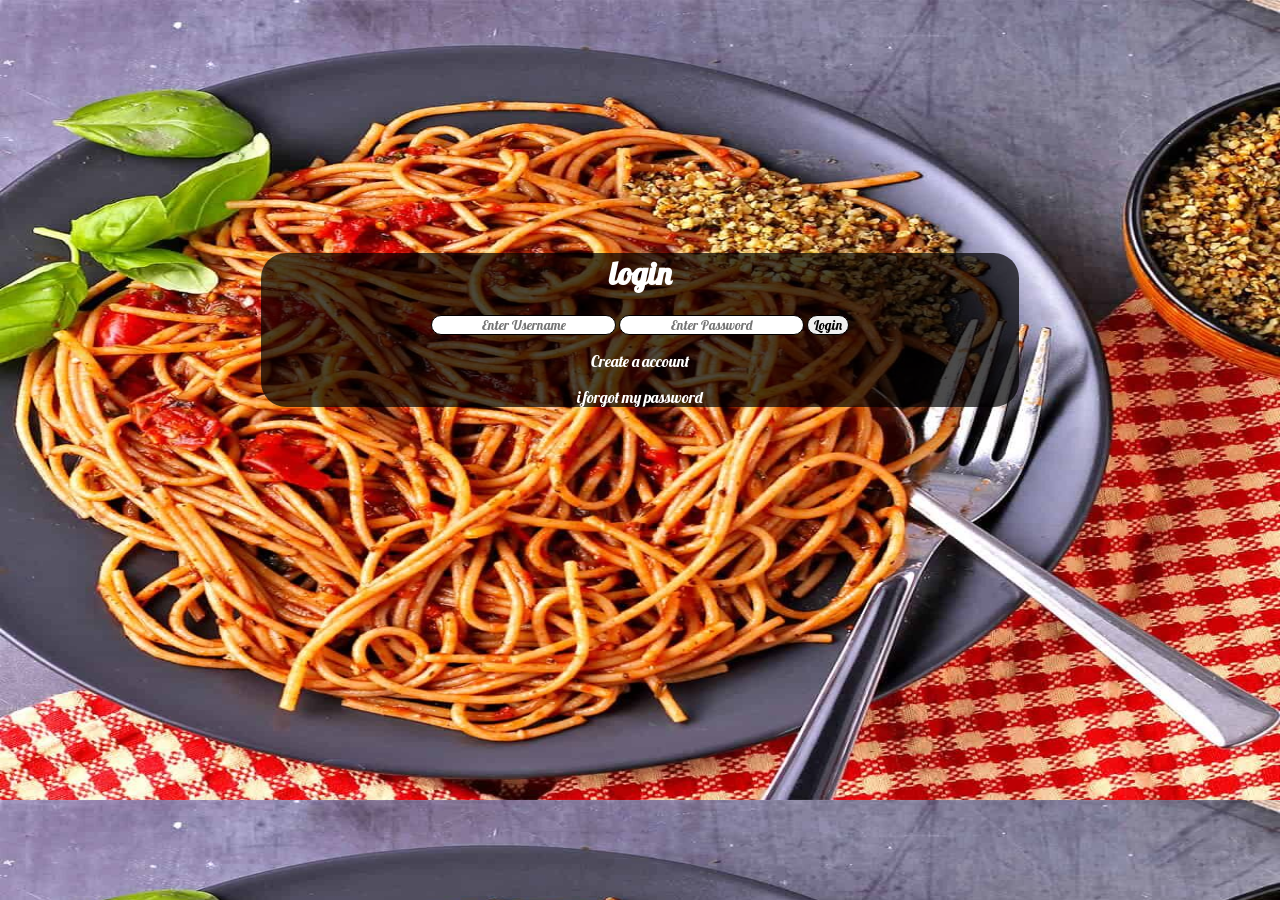
<file: index.html>
<html lang="en">
<head>
    <meta charset="UTF-8">
    <meta http-equiv="X-UA-Compatible" content="IE=edge">
    <meta name="viewport" content="width=device-width, initial-scale=1.0">
    <title>LOGIN</title>
    <link rel="stylesheet" href="index.css">
    <script src="stored.js" async></script>
    <link rel="preconnect" href="https://fonts.googleapis.com">
    <link rel="preconnect" href="https://fonts.gstatic.com" crossorigin>
    <link href="https://fonts.googleapis.com/css2?family=Allerta+Stencil&family=Lobster&display=swap" rel="stylesheet">
</head>
<body>
    <div class="body2">
        <div class="logbox">
    <form class="box" action="coal" method="post">
        <h1>
            login
        </h1>
        <input type="text" name="" placeholder="Enter Username" id="username">
        <input type="password" name="" placeholder="Enter Password" id="password">
        <input type="submit" name="" value="Login"  id="login-button" onclick="validate()">
        <div class="signup">
        <a href="SIGNUP.html"><p id="create-acc">Create a account</p></a>
        </div>
        <div>
            <a href="#"><p id="password-reset">i forgot my password</p></a>
        </div>
    </form>
</body>
        </div>
    </div>

</html>
</file>
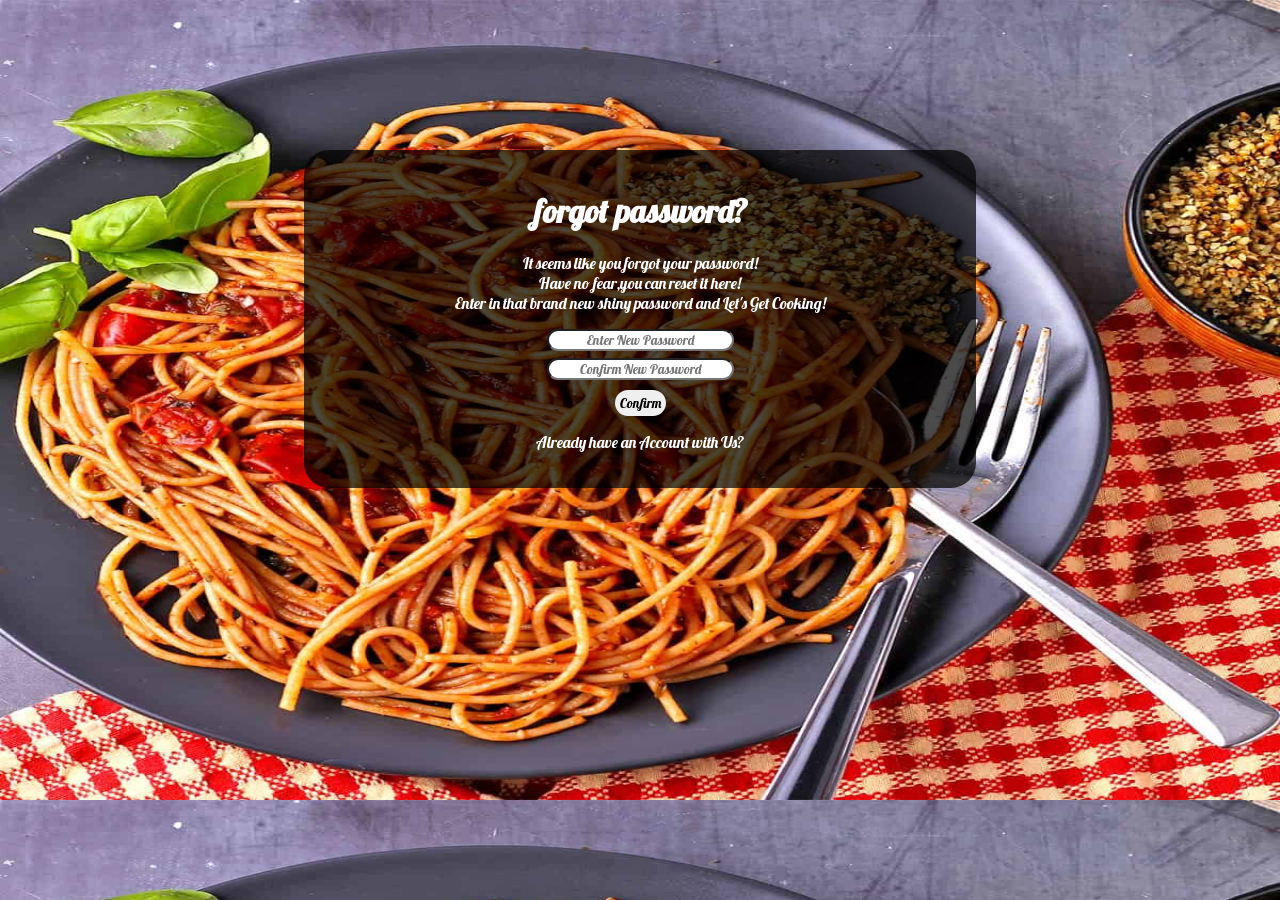
<file: FORGOT PASSWORD.html>
<!DOCTYPE html>
<html lang="en">
<head>
    <meta charset="UTF-8">
    <meta http-equiv="X-UA-Compatible" content="IE=edge">
    <meta name="viewport" content="width=device-width, initial-scale=1.0">
    <title>forgot password?</title>
    <link rel="stylesheet" href="index.css">
    <script src="stored.js" async></script>
    <link rel="preconnect" href="https://fonts.googleapis.com">
    <link rel="preconnect" href="https://fonts.gstatic.com" crossorigin>
    <link href="https://fonts.googleapis.com/css2?family=Allerta+Stencil&family=Lobster&display=swap" rel="stylesheet">

</head>
<body>
    
    <div class="boxlog">
        <h1>
            forgot password?
        </h1>

        <p> 
            It seems like you forgot your password!
            <br>
            Have no fear,you can reset it here!
            <br>
            Enter in that brand new shiny password and Let's Get Cooking!
        </p>
    <input type="password" placeholder="Enter New Password" id="inputValue">
    <br>
    <input type="password" placeholder="Confirm New Password" id="inputValue2">
    <br>
    <button type="button" id="btnInsert">Confirm</button>

    <div>
        <a href="LOGIN.html"><p>Already have an Account with Us?</p></a>

</body>
</html>
</file>
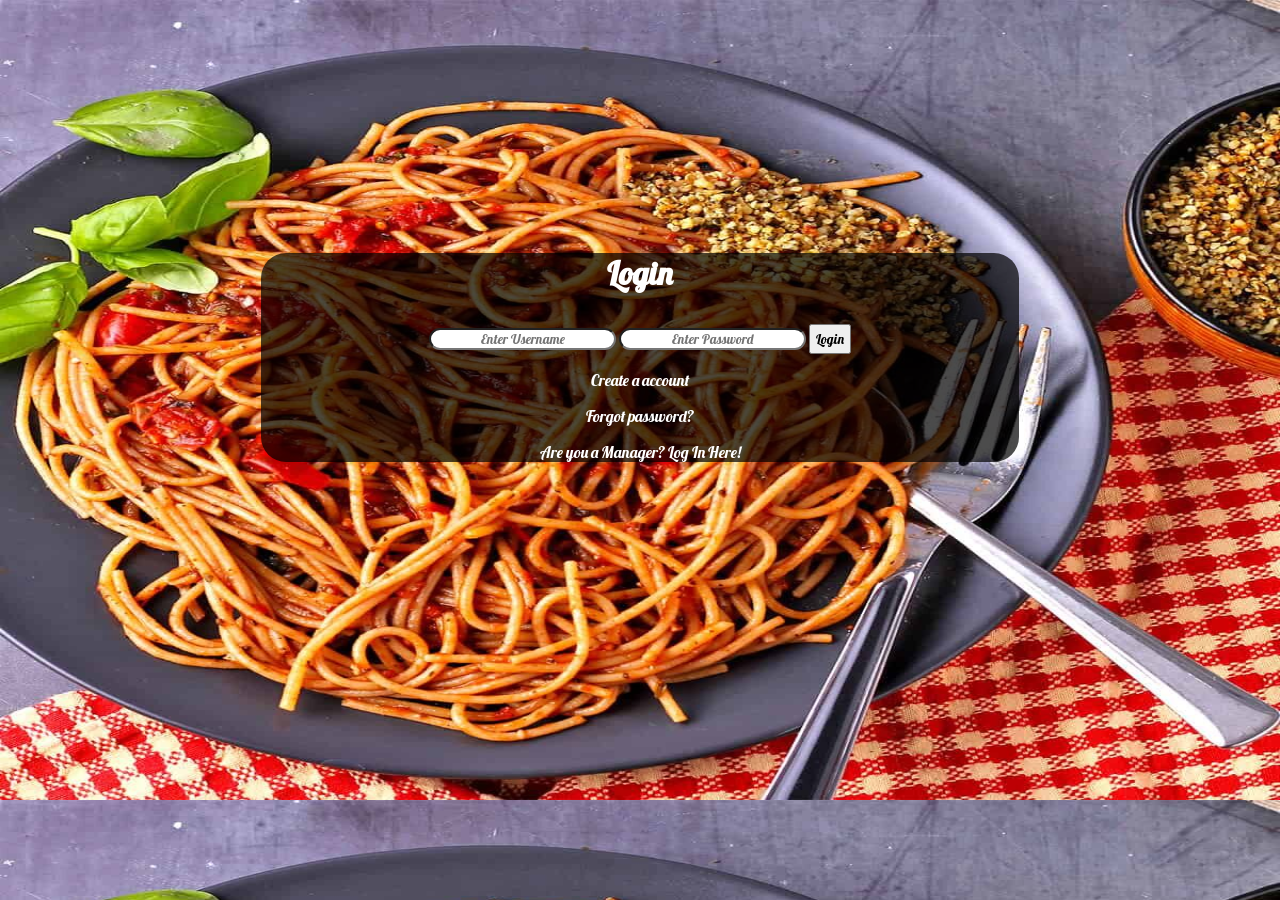
<file: LOGIN.html>
<html lang="en">
<head>
    <meta charset="UTF-8">
    <meta http-equiv="X-UA-Compatible" content="IE=edge">
    <meta name="viewport" content="width=device-width, initial-scale=1.0">
    <title>LOGIN</title>
    <link rel="stylesheet" href="index.css">
    <script src="stored.js" async></script>
    <link rel="preconnect" href="https://fonts.googleapis.com">
    <link rel="preconnect" href="https://fonts.gstatic.com" crossorigin>
    <link href="https://fonts.googleapis.com/css2?family=Allerta+Stencil&family=Lobster&display=swap" rel="stylesheet">
</head>
<body>
    <div class="body2">
        <div class="logbox">
    <form>
        <h1>
            Login
        </h1>
        <input type="text" placeholder="Enter Username" id="inputKey" />
        <input type="password" placeholder="Enter Password" id="inputValue" />
        <button type="button" id="btnInsert">Login</button>
        <div class="signup">
        <a href="SIGNUP.html"><p id="create-acc">Create a account</p></a>
        </div>
            <a href="#"><p id="password-reset">Forgot password?</p></a>
            <a href="manager-login.html"><p>Are you a Manager? Log In Here!</p></a>

    </form>
</body>
        </div>
    </div>

</html>
</file>
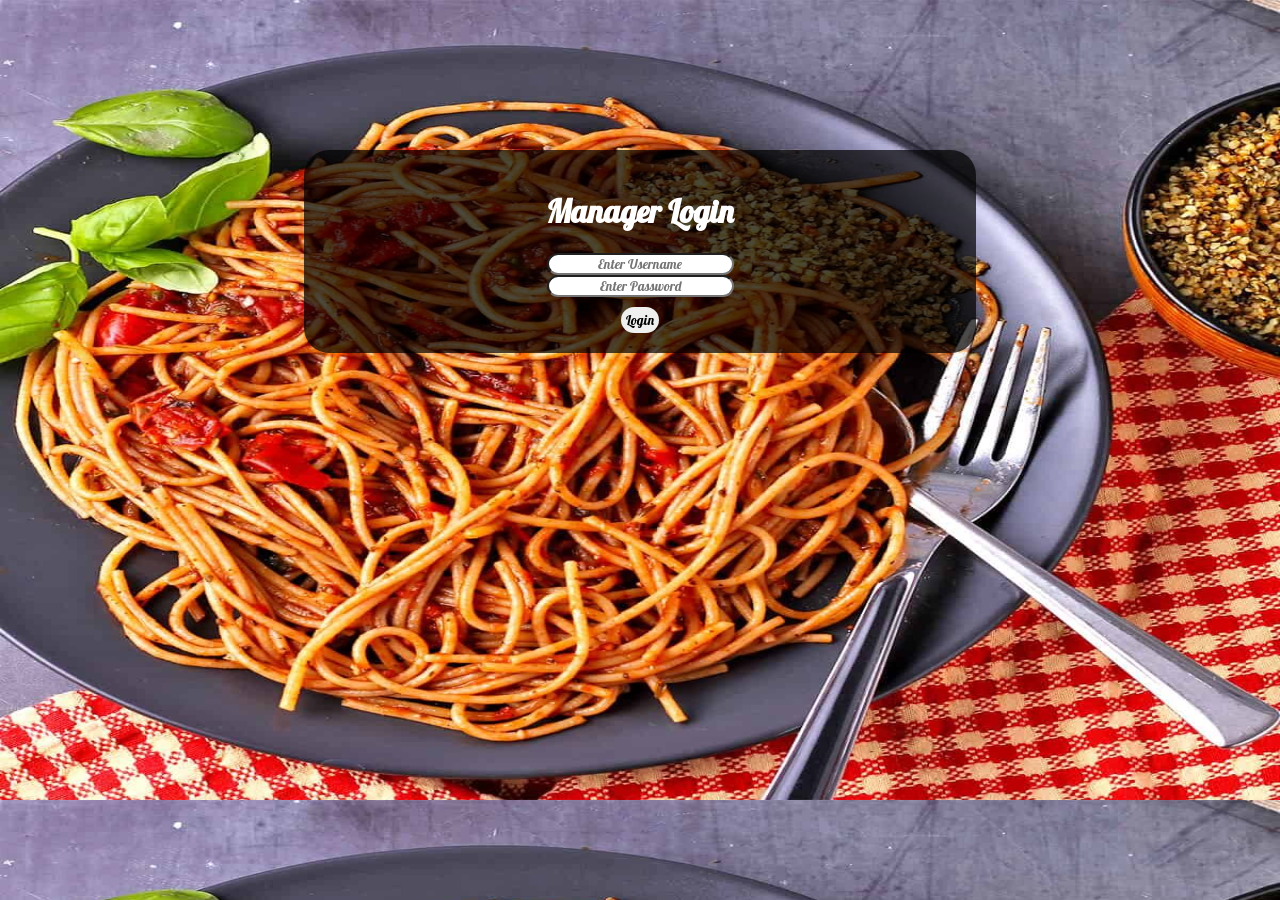
<file: manager-login.html>
<!DOCTYPE html>
<html lang="en">
<head>
    <meta charset="UTF-8">
    <meta http-equiv="X-UA-Compatible" content="IE=edge">
    <meta name="viewport" content="width=device-width, initial-scale=1.0">
    <title>Manager LOGIN</title>
    <link rel="stylesheet" href="index.css">
    <link rel="preconnect" href="https://fonts.googleapis.com">
    <link rel="preconnect" href="https://fonts.gstatic.com" crossorigin>
    <link href="https://fonts.googleapis.com/css2?family=Allerta+Stencil&family=Lobster&display=swap" rel="stylesheet">
</head>
<body>
    <div class="boxlog">
        <h1>
            Manager Login
        </h1>
    <input type="text" placeholder="Enter Username" id="inputKey">
    <br>
    <input type="password" placeholder="Enter Password" id="inputValue">
    <br>
    <button type="button" id="btnInsert">Login</button>
    </div>

    <script src="Manager.js"></script>
</body>
</html>
</file>
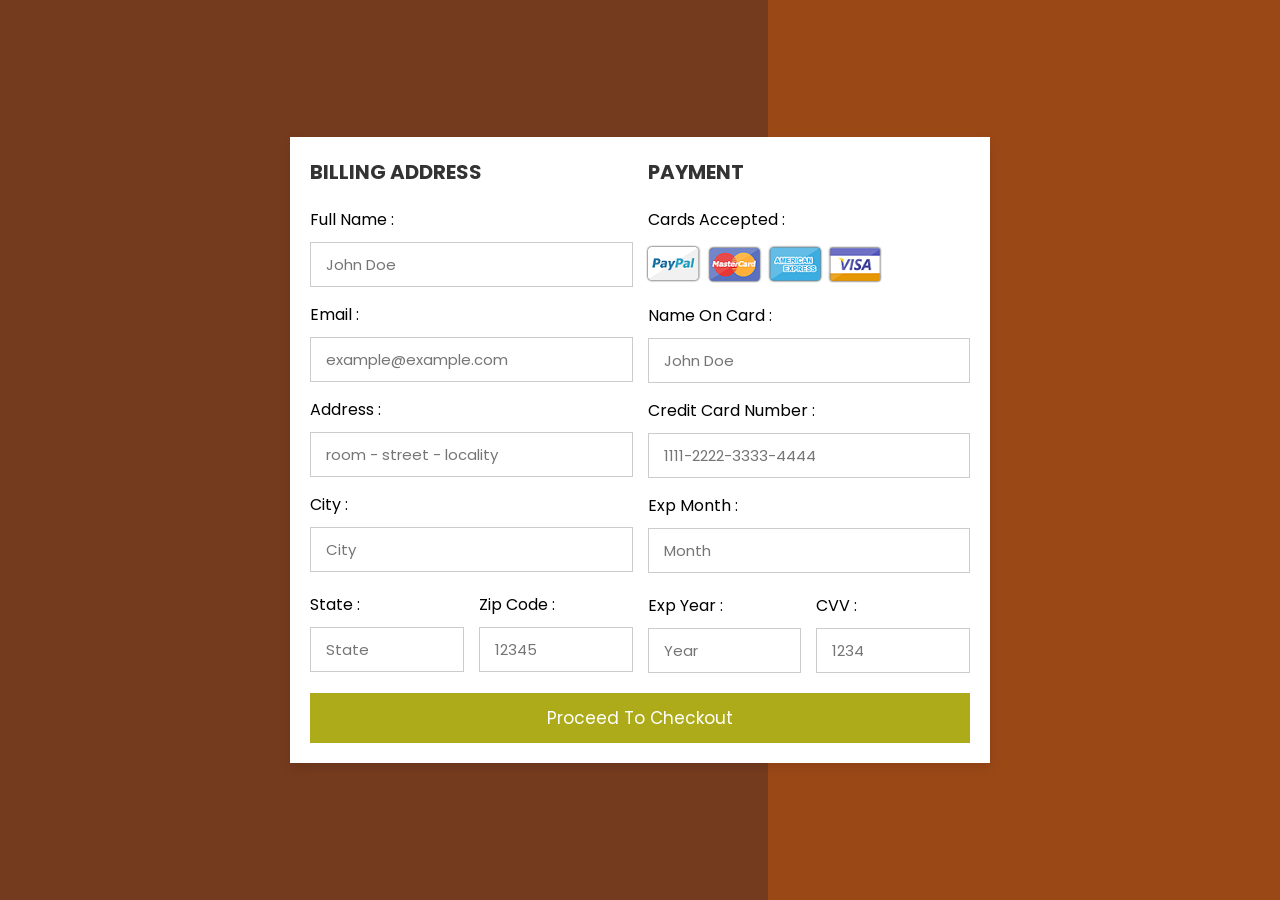
<file: PaymentGateway.HTML>
<!DOCTYPE html>
<html lang="en">
<head>
    <meta charset="UTF-8">
    <meta http-equiv="X-UA-Compatible" content="IE=edge">
    <meta name="viewport" content="width=device-width, initial-scale=1.0">
    
    <!-- custom css file link  -->
    <link rel="stylesheet" href="PaymentGateway.css">

</head>
<body>

<div class="container">

    <form action="">

        <div class="row">

            <div class="col">

                <h3 class="title">billing address</h3>

                <div class="inputBox">
                    <span>full name :</span>
                    <input type="text" placeholder="John Doe" required>
                </div>
                <div class="inputBox">
                    <span>email :</span>
                    <input type="email" placeholder="example@example.com" required>
                </div>
                <div class="inputBox">
                    <span>address :</span>
                    <input type="text" placeholder="room - street - locality" required>
                </div>
                <div class="inputBox">
                    <span>city :</span>
                    <input type="text" placeholder="City" required>
                </div>

                <div class="flex">
                    <div class="inputBox">
                        <span>state :</span>
                        <input type="text" placeholder="State" required>
                    </div>
                    <div class="inputBox">
                        <span>zip code :</span>
                        <input type="text" placeholder="12345" required>
                    </div>
                </div>

            </div>

            <div class="col">

                <h3 class="title">payment</h3>

                <div class="inputBox">
                    <span>cards accepted :</span>
                    <img src="img/card_img.png" alt="">
                </div>
                <div class="inputBox">
                    <div class="NameCard">
                        <span>name on card :</span>
                        <input type="text" id="NameCard" placeholder="John Doe" required>
                    </div>
                </div>
                <div class="inputBox">
                    <span>credit card number :</span>
                    <input type="number" placeholder="1111-2222-3333-4444" required>
                </div>
                <div class="inputBox">
                    <span>exp month :</span>
                    <input type="text" placeholder="Month" required>
                </div>

                <div class="flex">
                    <div class="inputBox">
                        <span>exp year :</span>
                        <input type="number" placeholder="Year" required>
                    </div>
                    <div class="inputBox">
                        <span>CVV :</span>
                        <input type="text" placeholder="1234" required>
                    </div>
                </div>

            </div>
    
        </div>

        <input type="submit" value="proceed to checkout" class="submit-btn" onclick="ClickforAlert()">

    </form>

</div>    
    
</body>
<script src="PaymentGateway.JS"></script>
</html>
</file>
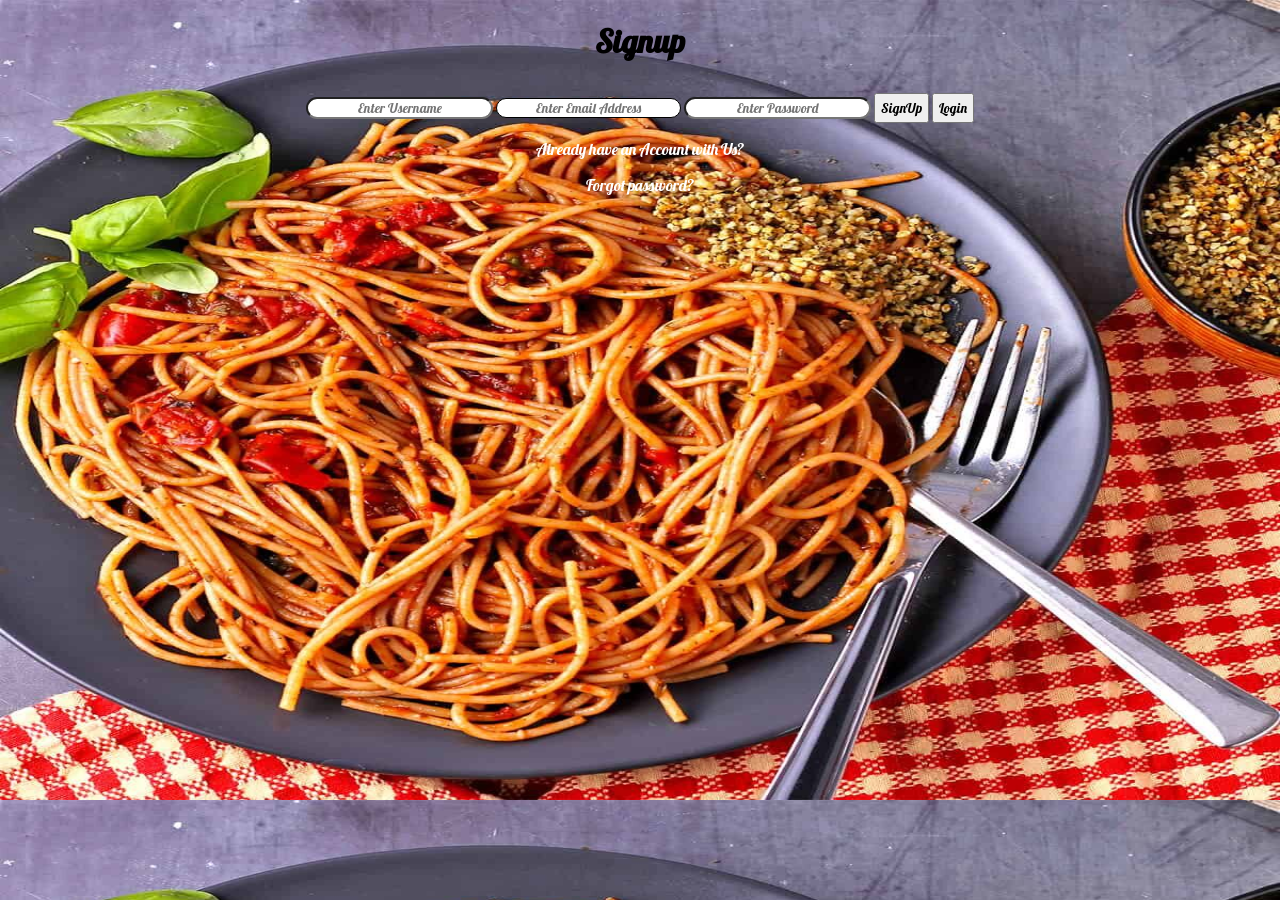
<file: SIGNUP.html>
<!DOCTYPE html>
<html lang="en">
<head>
    <meta charset="UTF-8">
    <meta http-equiv="X-UA-Compatible" content="IE=edge">
    <meta name="viewport" content="width=device-width, initial-scale=1.0">
    <title>SIGNUP</title>
    <link rel="stylesheet" href="index.css">
    <script src="stored.js" async></script>
    <link rel="preconnect" href="https://fonts.googleapis.com">
    <link rel="preconnect" href="https://fonts.gstatic.com" crossorigin>
    <link href="https://fonts.googleapis.com/css2?family=Allerta+Stencil&family=Lobster&display=swap" rel="stylesheet">
</head>
<body>
        <h1>
            Signup
        </h1>
    <input type="text" placeholder="Enter Username" id="inputKey">
    <input type="Email" placeholder="Enter Email Address" id="email">
    <input type="password" placeholder="Enter Password" id="inputValue">
    <button type="button" id="btnInsert">SignUp</button>
    <button type="button" id="btnInsert">Login</button>
    <div>
        <a href="index.html"><p>Already have an Account with Us?</p></a>
        <a href="#"><p>Forgot password?</p></a>
    </div>
</div>
</body>
</html>
</file>
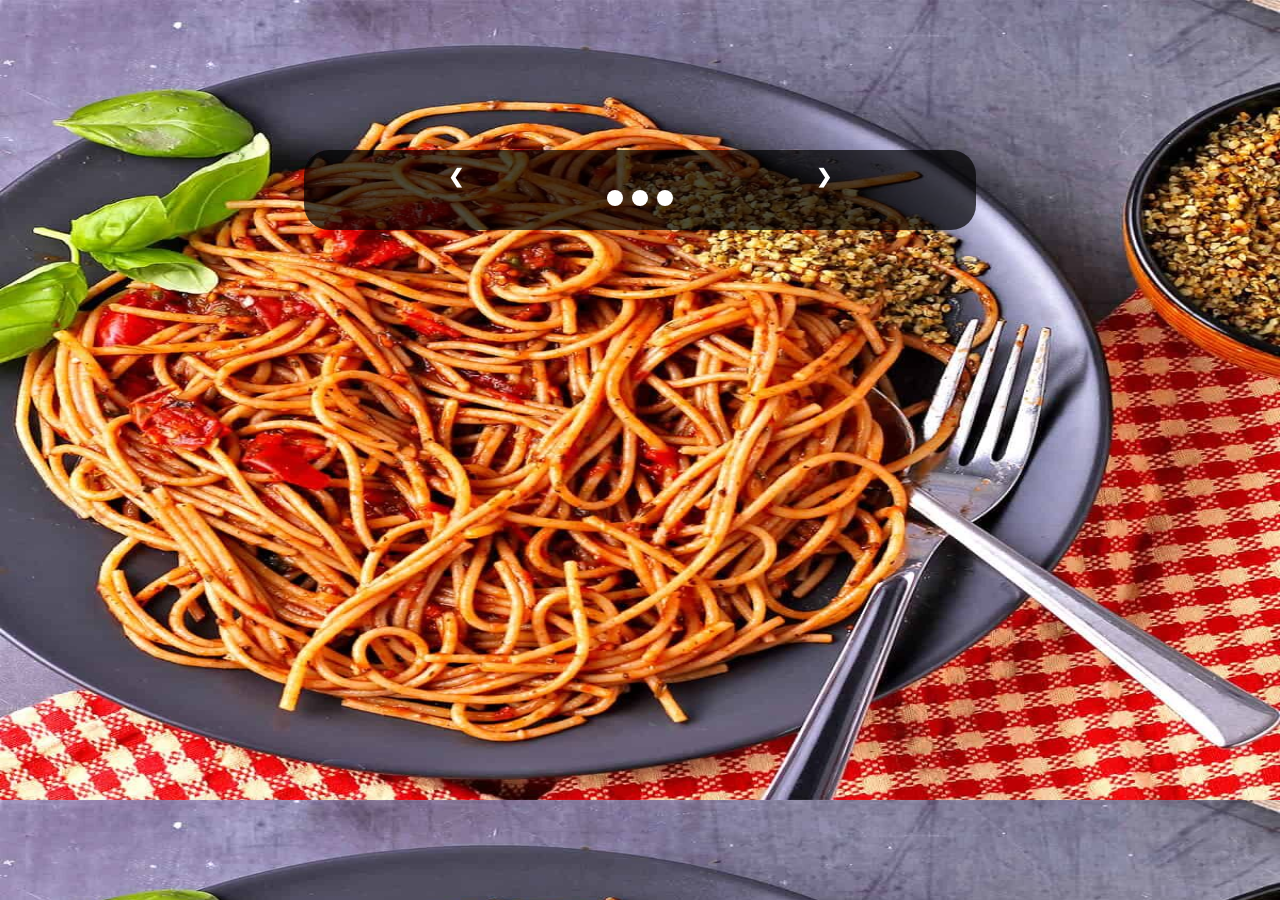
<file: SpecialDeals.HTML>
<html lang="en">
<head>
    <meta charset="UTF-8">
    <meta http-equiv="X-UA-Compatible" content="IE=edge">
    <meta name="viewport" content="width=device-width, initial-scale=1.0">
    <title>daily deals</title>
    <link rel="stylesheet" href="index.css">
    <link rel="preconnect" href="https://fonts.googleapis.com">
    <link rel="preconnect" href="https://fonts.gstatic.com" crossorigin>
    <link href="https://fonts.googleapis.com/css2?family=Allerta+Stencil&family=Lobster&display=swap" rel="stylesheet">
</head>
<body>
    
    <div class="boxlog">

        <div class="slideshow-container fade">
        <div class="containers">
            <div class="messageInfo">1/3</div>
            <img src="img/breadstick.jpeg" style="width:50%" style="height: 50%;">
            <div class="Info">bread sticks $0.50 USD</div>
        </div>

        <div class="containers">
            <div class="messageInfo">2/3</div>
            <img src="img/Baccalà.png" style="width:50%" style="height: 50%;">
            <div class="Info">fancy food $10000 USD</div>
        </div>

        <div class="containers">
            <div class="messageInfo">3/3</div>
            <img src="img/strawberry.jpg" style="width:50%" style="height: 50%;">
            <div class="Info">birthday cheesecake $500 USD</div>
        </div>

        <a class="back" onclick="plusSlides(-1)">&#10094;</a>
        <a class="forward" onclick="plusSlides(1)">&#10095;</a>
    </div>
    <br>

    <div style="text-align:center;">
    <span class="dots" onclick="currentSlide(1)"></span>
    <span class="dots" onclick="currentSlide(2)"></span>
    <span class="dots" onclick="currentSlide(3)"></span>
        </div>
    </div>

    <script src="specialDealsJs.js"></script>
</body>
</html>
</file>
<file: index.css>
* {
    text-align: center;
    font-family: 'Allerta Stencil', sans-serif;
    font-family: 'Lobster', cursive;
   }
   
   html{
       background-image: url('img/spaghetti.jpg');
       background-repeat: none;
       background-size: 100% 800px;
   }
   /*code below is for the login page.*/
   
   /*the whole login section including the input boxes and such*/
   .logbox {
       margin: 20%;
       font-weight: larger;
       color:white;
       background-color: rgb(0, 0, 0,0.7);
       border-radius: 25px;
   }
   
   /*user,pass,email,button styling*/
   #username {
       border-radius: 25px;
       border: solid black 1px;
       background-image: none;
   }
   
   #password {
       border-radius: 25px;
       border: solid black 1px;
       background-image: none;
   }
   
   #email {
       border-radius: 25px;
       border: solid black 1px;
       background-image: none;
   }
   
   #login-button {
       border-radius: 25px;
       border: solid black 1px;
       background-image: none;
   }
   
   #password-reset {
       background-image: none;
   }
   
   #create-acc{
       background-image: none;
       background-repeat: none;
   }
   /*link styling*/
   
   a:link{
       text-decoration: none;
       color:white;
       background-image: none;
   }
   
   a:link:hover{
       text-decoration: underline white 3px;
   }
   
   /*the special deals page css*/
   
   
   .slideshow-container{
       max-width: 1000px;
       position: relative;
       margin: auto;
   }
   
   .containers{
       display: none;
   }
   
   .back, .forward {
       cursor: pointer;
       position:absolute;
       top:48%;
       width:auto;
       margin-top: -23px;
       padding:17px;
       color:white;
       font-weight:bold;
       font-size: 19px;
       transition: 0.4s ease;
       border-radius: 10px;
       user-select:none;
   }
   
   .back{
       left:0;
       border-radius: 10px;
       margin-left: 17%;
   }
   
   .forward{
       right:0;
       border-radius: 10px;
       margin-right: 17%;
   }
   
   .back:hover, .forward:hover{
       background-color: rgba(0,0,0,0.8);
   }
   
   .info{
       color: #e3e3e3;
       font-size:16px;
       font-family: 'Allerta Stencil',sans-serif;
       padding:10px 14px;
       position: absolute;
       bottom: 10px;
       width: 100%;
       text-align: center;
   }
   
   .messageInfo{
       color: #f2f2f2;
       font-size:14px;
       font-family: 'Allerta Stencil',sans-serif;
       padding: 10px 14px;
       position: absolute;
       top:0;
   }
   
   .dots{
       cursor:pointer;
       height: 16px;
       width:16px;
       margin:0 3px;
       background-color: white;
       border-radius: 50%;
       display: inline-block;
       transition: background-color 0.5s ease;
   }
   
   .enable, .dots:hover {
       background-color: #717161;
   }
   
   .fade {
       -webkit-animation-name: fade;
       -webkit-animation-duration: 1.4s;
       animation-name: fade;
       animation-duration: 1.4s;
   }
   
   @-webkit-keyframes fade{
       from {opacity: .5;}
       to {opacity: 2;}
   }
   
   @keyframes fade {
       from {opacity: .5;}
       to {opacity: 2;}
   }
   
   .boxlog{
       border-radius: 25px;
       margin:0 auto;
       font-weight: larger;
       color:white;
       background-color: rgb(0, 0, 0,0.7);
       padding: 20px;
       width: 50%;
   }
   
   .boxlog button{
        border-radius: 25px;
        border: none;
   }
   
   #inputKey {
       border-radius: 25px;
   }
   
   #inputValue {
       border-radius: 25px;
   }
   
   #inputValue2 {
       border-radius: 25px;
       margin-top: 7px;
   }
   
   #btnInsert {
       padding: 5px;
       margin-top: 10px;
   }
   
   #btnInsert2 {
       padding: 5px;
       margin-top: 10px;
   }
   
   
   .boxlog{
       margin-top: 150px;
   }
</file>
<file: PaymentGateway.css>
@import url('https://fonts.googleapis.com/css2?family=Poppins:wght@100;300;400;500;600&display=swap');

*{
  font-family: 'Poppins', sans-serif;
  margin:0; padding:0;
  box-sizing: border-box;
  outline: none; border:none;
  text-transform: capitalize;
  transition: all .2s linear;
}

.container{
  display: flex;
  justify-content: center;
  align-items: center;
  padding:25px;
  min-height: 100vh;
  background: linear-gradient(90deg, #753b1e 60%, #9b4817 40.1%);
}

.container form{
  padding:20px;
  width:700px;
  background: #fff;
  box-shadow: 0 5px 10px rgba(0,0,0,.1);
}

.container form .row{
  display: flex;
  flex-wrap: wrap;
  gap:15px;
}

.container form .row .col{
  flex:1 1 250px;
}

.container form .row .col .title{
  font-size: 20px;
  color:#333;
  padding-bottom: 5px;
  text-transform: uppercase;
}

.container form .row .col .inputBox{
  margin:15px 0;
}

.container form .row .col .inputBox span{
  margin-bottom: 10px;
  display: block;
}

.container form .row .col .inputBox input{
  width: 100%;
  border:1px solid #ccc;
  padding:10px 15px;
  font-size: 15px;
  text-transform: none;
}

.container form .row .col .inputBox input:focus{
  border:1px solid #000;
}

.container form .row .col .flex{
  display: flex;
  gap:15px;
}

.container form .row .col .flex .inputBox{
  margin-top: 5px;
}

.container form .row .col .inputBox img{
  height: 34px;
  margin-top: 5px;
  filter: drop-shadow(0 0 1px #000);
}

.container form .submit-btn{
  width: 100%;
  padding:12px;
  font-size: 17px;
  background: #adab19;
  color:#fff;
  margin-top: 5px;
  cursor: pointer;
}

.container form .submit-btn:hover{
  background: #cccc2e;
}
</file>
